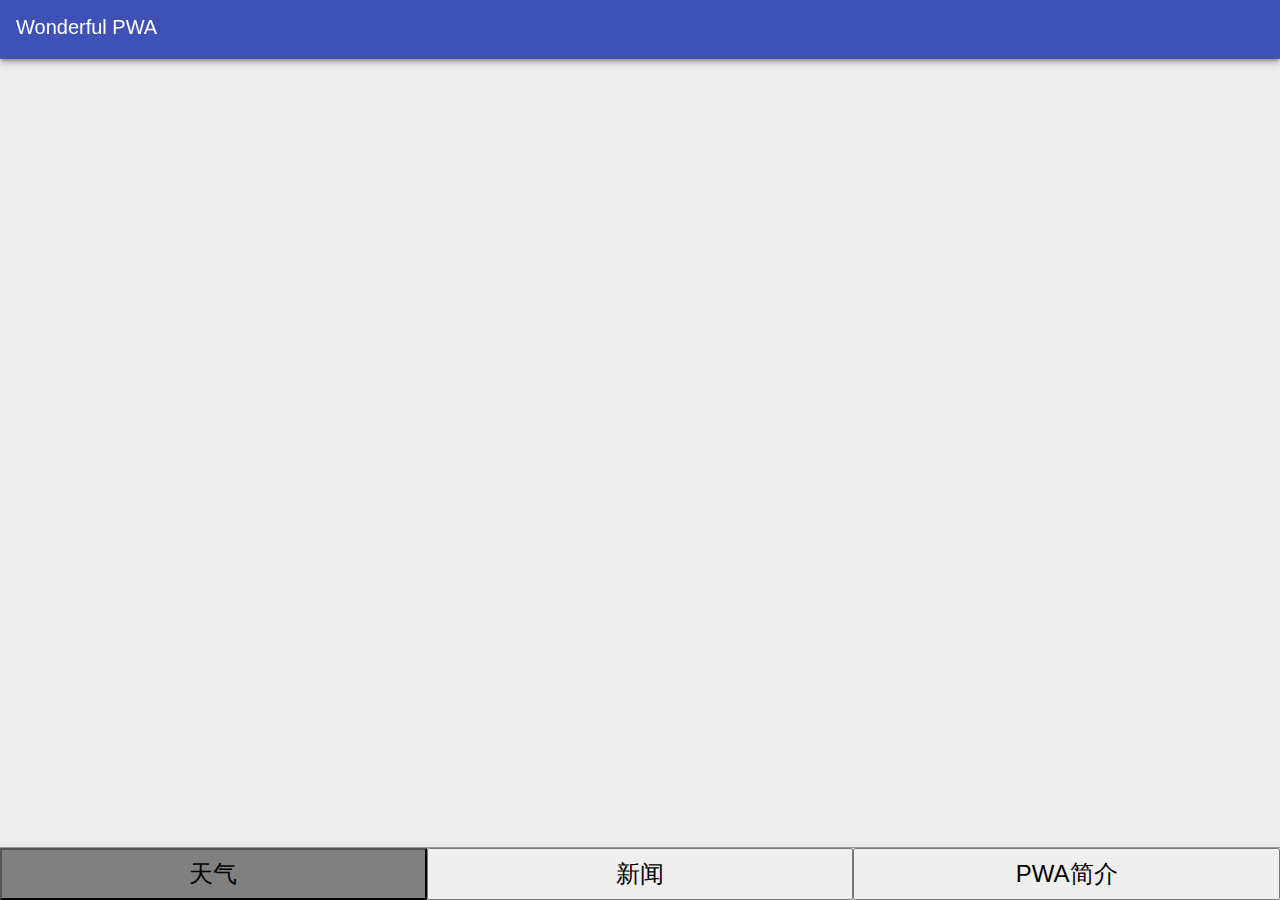
<file: index.html>
<!DOCTYPE html>
<html>

<head>
    <meta charset="utf-8" />
    <title>WonderfulPWA</title>
    <!-- 侵入式体验 -->
    <link rel="manifest" href="manifest.json">
    <meta name="apple-mobile-web-app-capable" content="yes">
    <meta name="apple-mobile-web-app-status-bar-style" content="black">
    <meta name="apple-mobile-web-app-title" content="WonderfulPWA">
    <meta name="msapplication-TileImage" content="images/icons/icon-144x144.png">
    <meta name="msapplication-TileColor" content="#2F3BA2">
    <link rel="stylesheet" type="text/css" href="">
    <!--     AppIcon for iOS -->
    <link rel="apple-touch-icon" href="images/icons/icon-152x152.png">
    <!-- 启动图 for iOS -->
    <link rel="apple-touch-startup-image" sizes="1125x2436" href="images/launch/iphoneX.png" media="(device-width: 375px) and (device-height: 812px) and (orientation: portrait) and (-webkit-device-pixel-ratio: 3)">
    <link rel="apple-touch-startup-image" sizes="1242x2208" href="images/launch/iphone6plus.png" media="(device-width: 414px) and (device-height: 736px) and (orientation: portrait) and (-webkit-device-pixel-ratio: 3)">
    <link rel="apple-touch-startup-image" sizes="750x1334" href="images/launch/iphone6.png" media="(device-width: 375px) and (device-height: 667px) and (orientation: portrait) and (-webkit-device-pixel-ratio: 2)">
    <link rel="apple-touch-startup-image" sizes="640x1136" href="images/launch/iphone5.png" media="(device-width: 320px) and (device-height: 568px) and (orientation: portrait) and (-webkit-device-pixel-ratio: 2)">
    <!-- 启动图动画 -->
    <script type="text/javascript">
    window.onload = function() {
        setTimeout("window.location.href = 'weather/index.html'", 0);
    };
    </script>
    <script src="/scripts/main.js" defer></script>
</head>

<body>
    <main style="background-color: black;">
    </main>
</body>

</html>
</file>
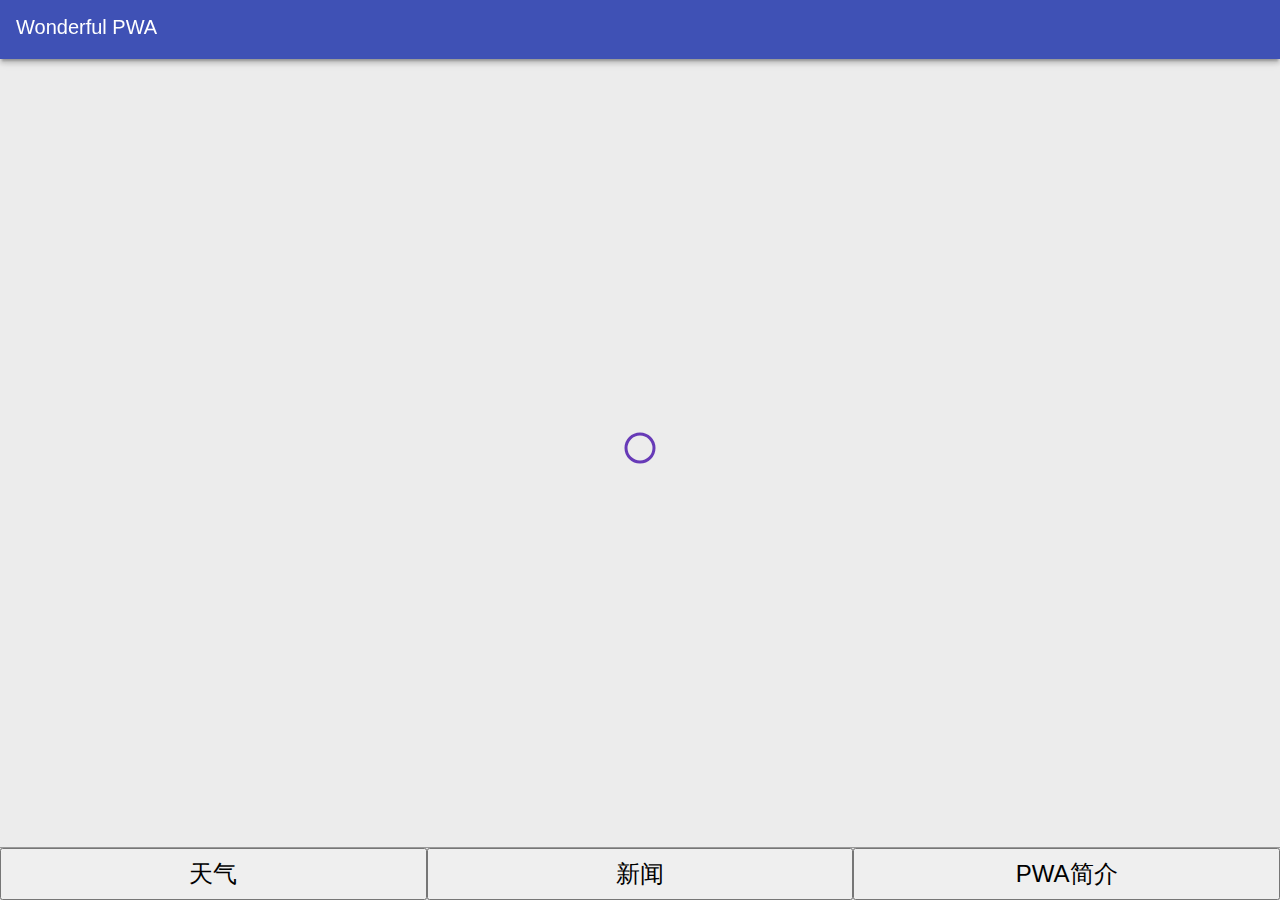
<file: AppShell/index.html>
<!DOCTYPE html>
<html>

<head>
    <meta charset="utf-8" />
    <title>WonderfulPWA</title>
    <meta name="viewport" content="target-densitydpi=device-dpi, width=device-width, initial-scale=1, user-scalable=no, minimum-scale=1.0, maximum-scale=1.0">
    <link rel="stylesheet" type="text/css" href="inline.css">
    <!-- defer 表示延时执行。添加事件需要页面加载完成后执行 -->
    <script type="text/javascript" src="shell.js" defer="defer"></script>
    <script src="/scripts/main.js" defer></script>
    <!-- 侵入式体验 -->
    <link rel="manifest" href="manifest.json">
    <meta name="apple-mobile-web-app-capable" content="yes">
    <meta name="apple-mobile-web-app-status-bar-style" content="black">
    <meta name="apple-mobile-web-app-title" content="WonderfulPWA">
    <link rel="apple-touch-icon" href="images/icons/icon-152x152.png">
    <meta name="msapplication-TileImage" content="images/icons/icon-144x144.png">
    <meta name="msapplication-TileColor" content="#2F3BA2">
</head>

<body>
    <!--顶部导航栏-->
    <header class="header">
        <h1 class="header__title">Wonderful PWA</h1>
    </header>
    <!--内容主体-->
    <main class="main">
    </main>
    <!-- loading动画 -->
    <div class="loader">
        <svg viewBox="0 0 32 32" width="32" height="32">
            <circle id="spinner" cx="16" cy="16" r="14" fill="none"></circle>
        </svg>
    </div>
    <!--底部导航栏-->
    <style type="text/css">
    /*以下为设置多栏div自动横向排列的样式*/
    </style>>
    <footer class="toolbar">
        <div class="toolbar__item">
            <button id="toolbarItem0" tag='0' class="toolbar__Item__Button">天气</button>
        </div>
        <div class="toolbar__item">
            <button id="toolbarItem1" tag='1' class="toolbar__Item__Button">新闻</button>
        </div>
        <div class="toolbar__item">
            <button id="toolbarItem2" tag='2' class="toolbar__Item__Button">PWA简介</button>
        </div>
    </footer>
</body>

</html>
</file>
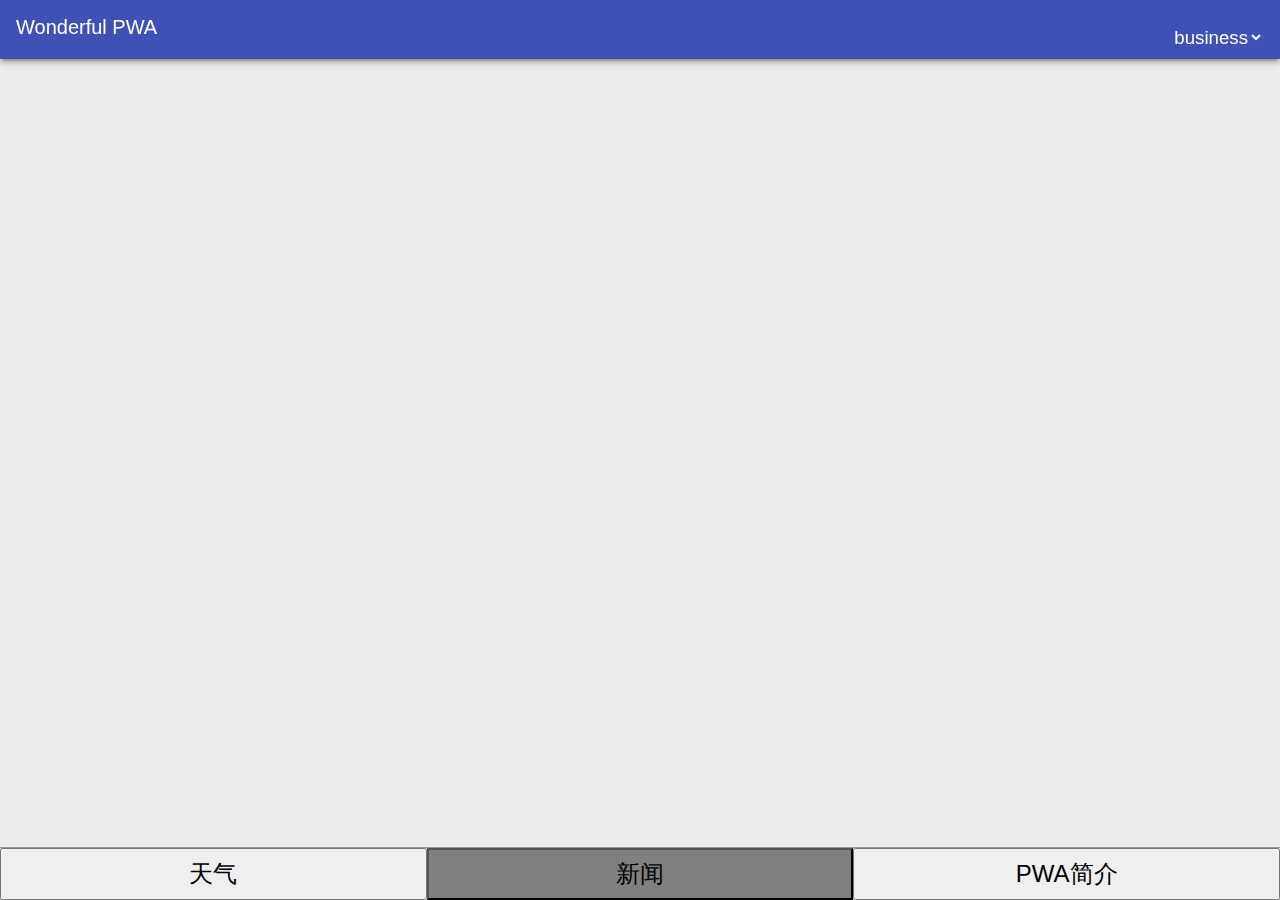
<file: news/index.html>
<!DOCTYPE html>
<html>

<head>
    <meta charset="utf-8" />
    <title>WonderfulPWA</title>
    <meta name="viewport" content="target-densitydpi=device-dpi, width=device-width, initial-scale=1, user-scalable=no, minimum-scale=1.0, maximum-scale=1.0">
    <link rel="stylesheet" type="text/css" href="../AppShell/inline.css">
    <!-- defer 表示延时执行。添加事件需要页面加载完成后执行 -->
    <script type="text/javascript" src="../AppShell/shell.js" defer="defer"></script>
    <script src="/scripts/main.js" defer></script>
    <!-- 侵入式体验 -->
    <link rel="manifest" href="/manifest.json">
    <meta name="apple-mobile-web-app-capable" content="yes">
    <meta name="apple-mobile-web-app-status-bar-style" content="black">
    <meta name="apple-mobile-web-app-title" content="WonderfulPWA">
    <link rel="apple-touch-icon" href="images/icons/icon-152x152.png">
    <meta name="msapplication-TileImage" content="images/icons/icon-144x144.png">
    <meta name="msapplication-TileColor" content="#2F3BA2">
    <!-- 新闻 -->
    <link rel="stylesheet" type="text/css" href="news.css">
    <script type="text/javascript" src="news.js" defer></script>
</head>

<body>
    <!--顶部导航栏-->
    <header class="header">
        <h1 class="header__title">Wonderful PWA</h1>
        <select id='sourceSelector'></select>
    </header>
    <!--内容主体-->
    <main class="main">
    </main>
    <!-- loading动画 -->
    <div class="loader" >
        <svg viewBox="0 0 32 32" width="32" height="32">
            <circle id="spinner" cx="16" cy="16" r="14" fill="none"></circle>
        </svg>
    </div>
    <!--底部导航栏-->
    <style type="text/css">
    /*以下为设置多栏div自动横向排列的样式*/
    </style>>
    <footer class="toolbar">
        <div class="toolbar__item">
            <button id="toolbarItem0" tag='0' class="toolbar__Item__Button">天气</button>
        </div>
        <div class="toolbar__item">
            <button id="toolbarItem1" tag='1' class="toolbar__Item__Button" style="background-color:gray;">新闻</button>
        </div>
        <div class="toolbar__item">
            <button id="toolbarItem2" tag='2' class="toolbar__Item__Button">PWA简介</button>
        </div>
    </footer>
</body>

</html>
</file>
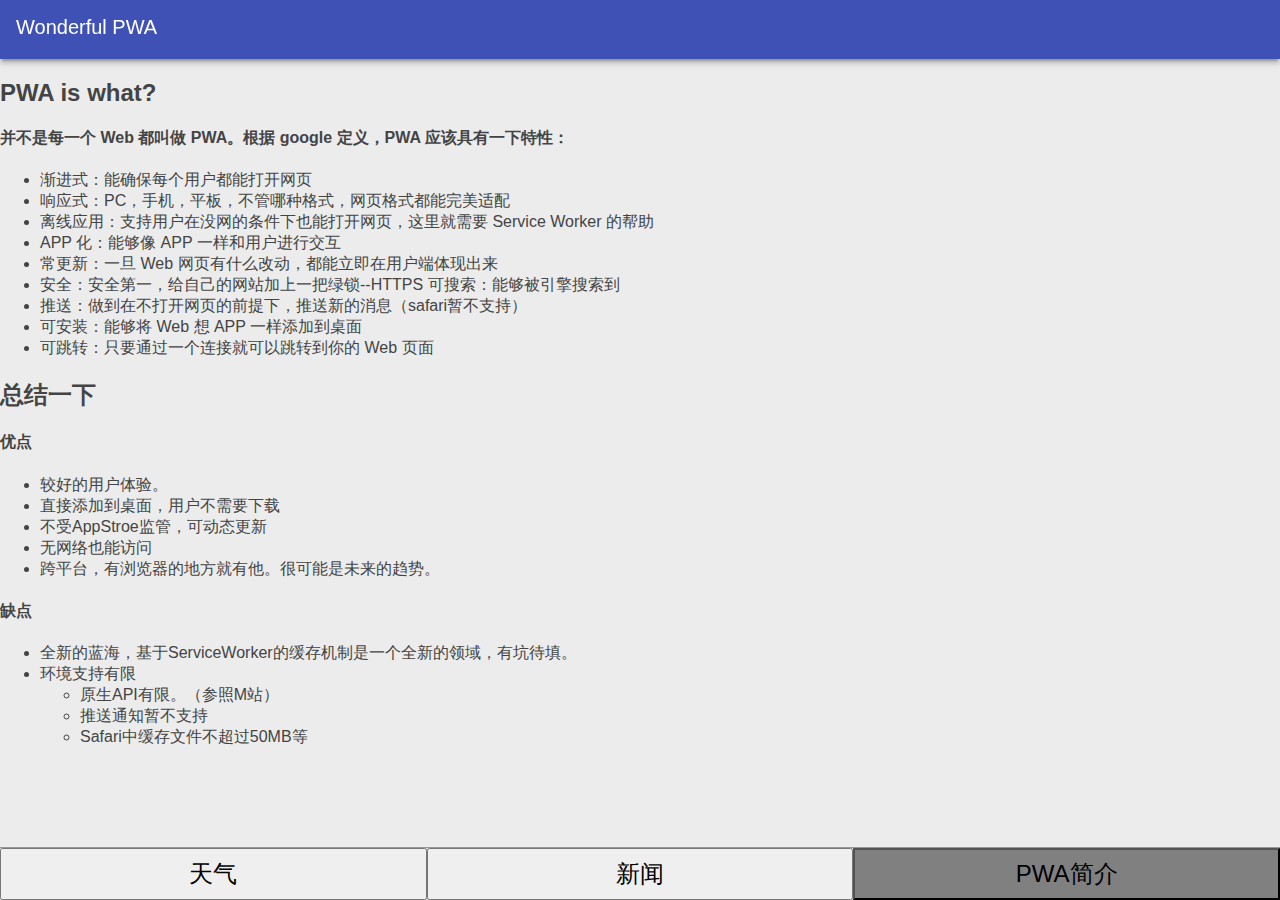
<file: other/index.html>
<!DOCTYPE html>
<html>

<head>
    <meta charset="utf-8" />
    <title>WonderfulPWA</title>
    <meta name="viewport" content="target-densitydpi=device-dpi, width=device-width, initial-scale=1, user-scalable=no, minimum-scale=1.0, maximum-scale=1.0">
    <link rel="stylesheet" type="text/css" href="../AppShell/inline.css">
    <!-- defer 表示延时执行。添加事件需要页面加载完成后执行 -->
    <script type="text/javascript" src="../AppShell/shell.js" defer="defer"></script>
    <script src="/scripts/main.js" defer></script>
    <!-- 侵入式体验 -->
    <link rel="manifest" href="/manifest.json">
    <meta name="apple-mobile-web-app-capable" content="yes">
    <meta name="apple-mobile-web-app-status-bar-style" content="black">
    <meta name="apple-mobile-web-app-title" content="WonderfulPWA">
    <link rel="apple-touch-icon" href="../images/icons/icon-152x152.png">
    <meta name="msapplication-TileImage" content="../images/icons/icon-144x144.png">
    <meta name="msapplication-TileColor" content="#2F3BA2">
</head>

<body>
    <!--顶部导航栏-->
    <header class="header">
        <h1 class="header__title">Wonderful PWA</h1>
    </header>
    <!--内容主体-->
    <main class="main">
        <h2 id="PWA is what?" data-source-line="3"><a class="markdownIt-Anchor" href="#PWA is what?"></a>PWA is what?</h2>
        <h4 id="并不是每一个-web-都叫做-pwa-根据-google-定义pwa-应该具有一下特性" data-source-line="4"><a class="markdownIt-Anchor" href="#并不是每一个-web-都叫做-pwa-根据-google-定义pwa-应该具有一下特性"></a>并不是每一个 Web 都叫做 PWA。根据 google 定义，PWA 应该具有一下特性：</h4>
        <ul data-source-line="6">
            <li>渐进式：能确保每个用户都能打开网页</li>
            <li>响应式：PC，手机，平板，不管哪种格式，网页格式都能完美适配</li>
            <li>离线应用：支持用户在没网的条件下也能打开网页，这里就需要 Service Worker 的帮助</li>
            <li>APP 化：能够像 APP 一样和用户进行交互</li>
            <li>常更新：一旦 Web 网页有什么改动，都能立即在用户端体现出来</li>
            <li>安全：安全第一，给自己的网站加上一把绿锁--HTTPS 可搜索：能够被引擎搜索到
            </li>
            <li>推送：做到在不打开网页的前提下，推送新的消息（safari暂不支持）</li>
            <li>可安装：能够将 Web 想 APP 一样添加到桌面</li>
            <li>可跳转：只要通过一个连接就可以跳转到你的 Web 页面</li>
        </ul>
        <h2 id="总结一下" data-source-line="17"><a class="markdownIt-Anchor" href="#总结一下"></a>总结一下</h2>
        <h4 id="优点" data-source-line="18"><a class="markdownIt-Anchor" href="#优点"></a>优点</h4>
        <ul data-source-line="20">
            <li>较好的用户体验。</li>
            <li>直接添加到桌面，用户不需要下载</li>
            <li>不受AppStroe监管，可动态更新</li>
            <li>无网络也能访问</li>
            <li>跨平台，有浏览器的地方就有他。很可能是未来的趋势。</li>
        </ul>
        <h4 id="缺点" data-source-line="26"><a class="markdownIt-Anchor" href="#缺点"></a>缺点</h4>
        <ul data-source-line="28">
            <li>全新的蓝海，基于ServiceWorker的缓存机制是一个全新的领域，有坑待填。</li>
            <li>环境支持有限
                <ul>
                    <li>原生API有限。（参照M站）</li>
                    <li>推送通知暂不支持</li>
                    <li>Safari中缓存文件不超过50MB等</li>
                </ul>
            </li>
        </ul>
    </main>
    <!-- loading动画 -->
    <div class="loader" style="display: none;">
        <svg viewBox="0 0 32 32" width="32" height="32">
            <circle id="spinner" cx="16" cy="16" r="14" fill="none"></circle>
        </svg>
    </div>
    <!--底部导航栏-->
    <style type="text/css">
    /*以下为设置多栏div自动横向排列的样式*/
    </style>>
    <footer class="toolbar">
        <div class="toolbar__item">
            <button id="toolbarItem0" tag='0' class="toolbar__Item__Button">天气</button>
        </div>
        <div class="toolbar__item">
            <button id="toolbarItem1" tag='1' class="toolbar__Item__Button">新闻</button>
        </div>
        <div class="toolbar__item">
            <button id="toolbarItem2" tag='2' class="toolbar__Item__Button" style="background-color:gray;">PWA简介</button>
        </div>
    </footer>
</body>

</html>
</file>
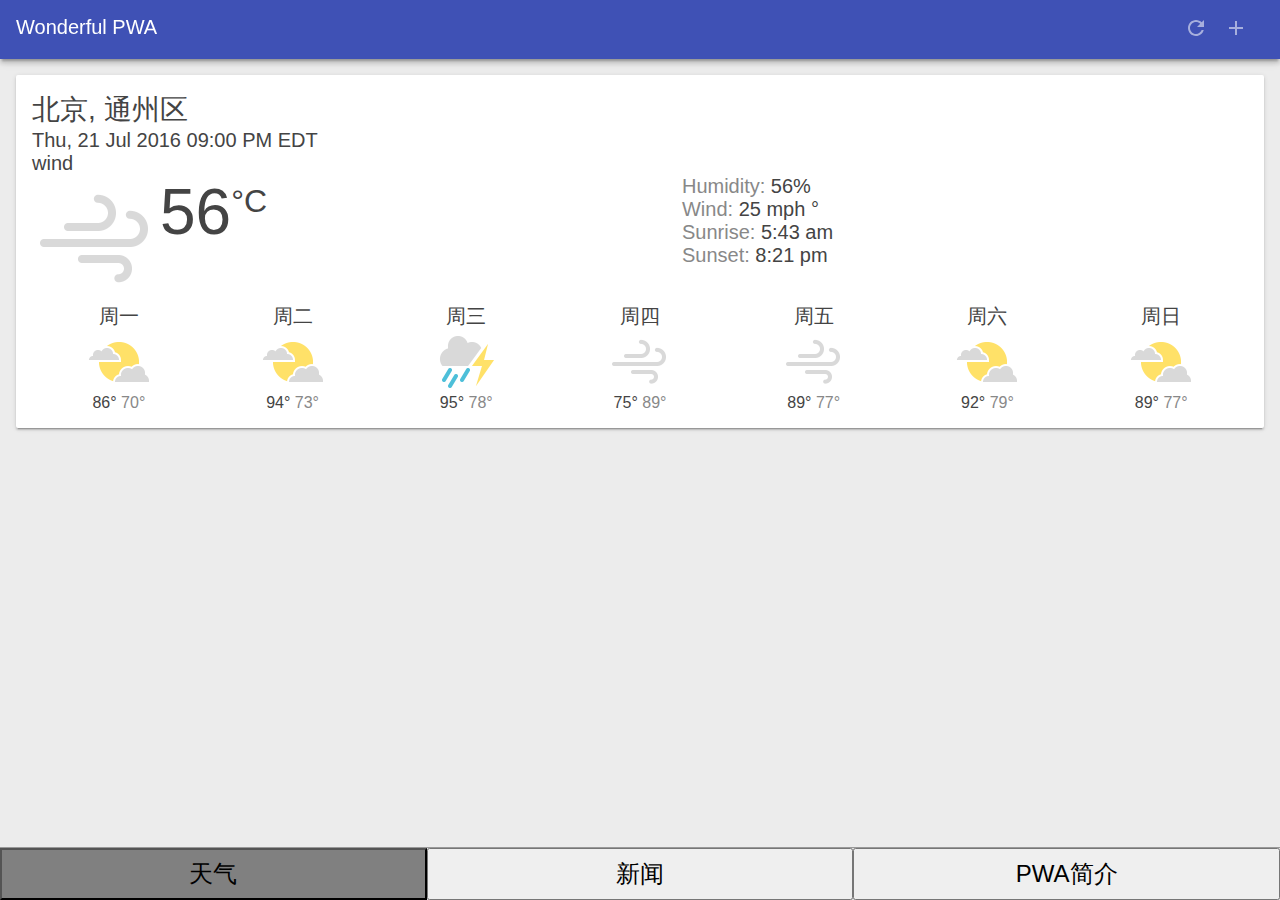
<file: weather/index.html>
<!DOCTYPE html>
<html>

<head>
    <meta charset="utf-8" />
    <title>WonderfulPWA</title>
    <link rel="manifest" href="/manifest.json">
    <meta name="viewport" content="target-densitydpi=device-dpi, width=device-width, initial-scale=1, user-scalable=no, minimum-scale=1.0, maximum-scale=1.0">
    <link rel="stylesheet" type="text/css" href="../AppShell/inline.css">
    <!-- defer 表示延时执行。添加事件需要页面加载完成后执行 -->
    <script type="text/javascript" src="../AppShell/shell.js" defer="defer"></script>
    <script src="/scripts/main.js" defer></script>
    <!-- 侵入式体验 -->
    <link rel="manifest" href="manifest.json">
    <meta name="apple-mobile-web-app-capable" content="yes">
    <meta name="apple-mobile-web-app-status-bar-style" content="black">
    <meta name="apple-mobile-web-app-title" content="WonderfulPWA">
    <link rel="apple-touch-icon" href="../images/icons/icon-152x152.png">
    <meta name="msapplication-TileImage" content="../images/icons/icon-144x144.png">
    <meta name="msapplication-TileColor" content="#2F3BA2">
    <!-- 天气 -->
    <script type="text/javascript" src="scripts/app.js" defer></script>
    <link rel="stylesheet" type="text/css" href="styles/weather.css">


    <!-- iPhone 6 Plus portrait startup image -->  
    <link href="../images/luanch/iphone6plus.png" media="(device-width: 414px) and (device-height: 736px)  
                     and (-webkit-device-pixel-ratio: 3)  
                     and (orientation: portrait)" rel="apple-touch-startup-image">  
    <!-- iPhone 6 startup image -->  
    <link href="../images/luanch/iphone6.png" media="(device-width: 375px) and (device-height: 667px)  
                     and (-webkit-device-pixel-ratio: 2)" rel="apple-touch-startup-image">  
     
    <!-- iPhone 5 startup image -->  
    <link href="../images/luanch/iphone5.png" media="(device-width: 320px) and (device-height: 568px)  
                     and (-webkit-device-pixel-ratio: 2)" rel="apple-touch-startup-image">  
</head>

<body>
    <!--顶部导航栏-->
    <header class="header">
        <h1 class="header__title">Wonderful PWA</h1>
        <button id="butRefresh" class="headerButton" aria-label="Refresh"></button>
        <button id="butAdd" class="headerButton" aria-label="Add"></button>
    </header>
    <!--内容主体-->
    <main class="main">
        <div class="card cardTemplate weather-forecast" hidden>
            <div class="city-key" hidden></div>
            <div class="card-last-updated" hidden></div>
            <div class="location"></div>
            <div class="date"></div>
            <div class="description"></div>
            <div class="current">
                <div class="visual">
                    <div class="icon"></div>
                    <div class="temperature">
                        <span class="value"></span><span class="scale">°C</span>
                    </div>
                </div>
                <div class="description">
                    <div class="humidity"></div>
                    <div class="wind">
                        <span class="value"></span>
                        <span class="scale">mph</span>
                        <span class="direction"></span>°
                    </div>
                    <div class="sunrise"></div>
                    <div class="sunset"></div>
                </div>
            </div>
            <div class="future">
                <div class="oneday">
                    <div class="date"></div>
                    <div class="icon"></div>
                    <div class="temp-high">
                        <span class="value"></span>°
                    </div>
                    <div class="temp-low">
                        <span class="value"></span>°
                    </div>
                </div>
                <div class="oneday">
                    <div class="date"></div>
                    <div class="icon"></div>
                    <div class="temp-high">
                        <span class="value"></span>°
                    </div>
                    <div class="temp-low">
                        <span class="value"></span>°
                    </div>
                </div>
                <div class="oneday">
                    <div class="date"></div>
                    <div class="icon"></div>
                    <div class="temp-high">
                        <span class="value"></span>°
                    </div>
                    <div class="temp-low">
                        <span class="value"></span>°
                    </div>
                </div>
                <div class="oneday">
                    <div class="date"></div>
                    <div class="icon"></div>
                    <div class="temp-high">
                        <span class="value"></span>°
                    </div>
                    <div class="temp-low">
                        <span class="value"></span>°
                    </div>
                </div>
                <div class="oneday">
                    <div class="date"></div>
                    <div class="icon"></div>
                    <div class="temp-high">
                        <span class="value"></span>°
                    </div>
                    <div class="temp-low">
                        <span class="value"></span>°
                    </div>
                </div>
                <div class="oneday">
                    <div class="date"></div>
                    <div class="icon"></div>
                    <div class="temp-high">
                        <span class="value"></span>°
                    </div>
                    <div class="temp-low">
                        <span class="value"></span>°
                    </div>
                </div>
                <div class="oneday">
                    <div class="date"></div>
                    <div class="icon"></div>
                    <div class="temp-high">
                        <span class="value"></span>°
                    </div>
                    <div class="temp-low">
                        <span class="value"></span>°
                    </div>
                </div>
            </div>
        </div>
    </main>
    <div class="dialog-container">
        <div class="dialog">
            <div class="dialog-title">添加新的地区</div>
            <div class="dialog-body">
                <select id="selectCityToAdd">
                    <!-- Values map to Yahoo Weather API Where On Earth Identifiers (WOEIDs).
               https://developer.yahoo.com/weather/documentation.html#req -->
                    <option value="2151194">北京, 通州区</option>
                    <option value="2150987">北京, 大兴区</option>
                    <option value="2151335">北京, 房山区</option>
                    <option value="2150935">北京, 丰台区</option>
                    <option value="2151337">北京, 密云区</option>
                    <option value="2151341">北京, 顺义区</option>
                    <option value="2151334">北京, 昌平区</option>
                </select>
            </div>
            <div class="dialog-buttons">
                <button id="butAddCity" class="button">添加</button>
                <button id="butAddCancel" class="button">取消</button>
            </div>
        </div>
    </div>
    <!-- loading动画 -->
    <div class="loader" style="display: none;">
        <svg viewBox="0 0 32 32" width="32" height="32">
            <circle id="spinner" cx="16" cy="16" r="14" fill="none"></circle>
        </svg>
    </div>
    <!--底部导航栏-->
    <style type="text/css">
    /*以下为设置多栏div自动横向排列的样式*/
    </style>>
    <footer class="toolbar">
        <div class="toolbar__item">
            <button id="toolbarItem0" tag='0' class="toolbar__Item__Button" style="background-color:gray;">天气</button>
        </div>
        <div class="toolbar__item">
            <button id="toolbarItem1" tag='1' class="toolbar__Item__Button">新闻</button>
        </div>
        <div class="toolbar__item">
            <button id="toolbarItem2" tag='2' class="toolbar__Item__Button">PWA简介</button>
        </div>
    </footer>
</body>

</html>
</file>
<file: AppShell/inline.css>
/*
 * Copyright 2016 Google Inc.
 * 
 * Licensed under the Apache License, Version 2.0 (the "License");
 * you may not use this file except in compliance with the License.
 * You may obtain a copy of the License at
 * 
 *      http://www.apache.org/licenses/LICENSE-2.0
 * 
 * Unless required by applicable law or agreed to in writing, software
 * distributed under the License is distributed on an "AS IS" BASIS,
 * WITHOUT WARRANTIES OR CONDITIONS OF ANY KIND, either express or implied.
 * See the License for the specific language governing permissions and
 * limitations under the License.
 */

* {
    box-sizing: border-box;
}

html,
body {
    padding: 0;
    margin: 0;
    height: 100%;
    width: 100%;
    font-family: 'Helvetica', 'Verdana', sans-serif;
    font-weight: 400;
    font-display: optional;
    color: #444;
    -webkit-font-smoothing: antialiased;
    -moz-osx-font-smoothing: grayscale;
}

html {
    overflow: hidden;
}

body {
    display: -webkit-box;
    display: -webkit-flex;
    display: -ms-flexbox;
    display: flex;
    -webkit-box-orient: vertical;
    -webkit-box-direction: normal;
    -webkit-flex-direction: column;
    -ms-flex-direction: column;
    flex-direction: column;
    -webkit-flex-wrap: nowrap;
    -ms-flex-wrap: nowrap;
    flex-wrap: nowrap;
    -webkit-box-pack: start;
    -webkit-justify-content: flex-start;
    -ms-flex-pack: start;
    justify-content: flex-start;
    -webkit-box-align: stretch;
    -webkit-align-items: stretch;
    -ms-flex-align: stretch;
    align-items: stretch;
    -webkit-align-content: stretch;
    -ms-flex-line-pack: stretch;
    align-content: stretch;
    background: #ececec;
}

.header {
    width: 100%;
    height: 44pt;
    color: #FFF;
    background: #3F51B5;
    position: fixed;
    font-size: 20px;
    box-shadow: 0 4px 5px 0 rgba(0, 0, 0, 0.14), 0 2px 9px 1px rgba(0, 0, 0, 0.12), 0 4px 2px -2px rgba(0, 0, 0, 0.2);
    padding: 16px 16px 0 16px;
    will-change: transform;
    display: -webkit-box;
    display: -webkit-flex;
    display: -ms-flexbox;
    display: flex;
    -webkit-box-orient: horizontal;
    -webkit-box-direction: normal;
    -webkit-flex-direction: row;
    -ms-flex-direction: row;
    flex-direction: row;
    -webkit-flex-wrap: nowrap;
    -ms-flex-wrap: nowrap;
    flex-wrap: nowrap;
    -webkit-box-pack: start;
    -webkit-justify-content: flex-start;
    -ms-flex-pack: start;
    justify-content: flex-start;
    -webkit-box-align: stretch;
    -webkit-align-items: stretch;
    -ms-flex-align: stretch;
    align-items: stretch;
    -webkit-align-content: center;
    -ms-flex-line-pack: center;
    align-content: center;
    -webkit-transition: -webkit-transform 0.233s cubic-bezier(0, 0, 0.21, 1) 0.1s;
    transition: -webkit-transform 0.233s cubic-bezier(0, 0, 0.21, 1) 0.1s;
    transition: transform 0.233s cubic-bezier(0, 0, 0.21, 1) 0.1s;
    transition: transform 0.233s cubic-bezier(0, 0, 0.21, 1) 0.1s, -webkit-transform 0.233s cubic-bezier(0, 0, 0.21, 1) 0.1s;
    z-index: 1000;
}

.header .headerButton {
    width: 24px;
    height: 24px;
    margin-right: 16px;
    text-indent: -30000px;
    overflow: hidden;
    opacity: 0.54;
    -webkit-transition: opacity 0.333s cubic-bezier(0, 0, 0.21, 1);
    transition: opacity 0.333s cubic-bezier(0, 0, 0.21, 1);
    border: none;
    outline: none;
    cursor: pointer;
}

.header__title {
    font-weight: 400;
    font-size: 20px;
    margin: 0;
    -webkit-box-flex: 1;
    -webkit-flex: 1;
    -ms-flex: 1;
    flex: 1;
}

.loader {
    left: 50%;
    top: 50%;
    position: fixed;
    -webkit-transform: translate(-50%, -50%);
    transform: translate(-50%, -50%);
}

.loader #spinner {
    box-sizing: border-box;
    stroke: #673AB7;
    stroke-width: 3px;
    -webkit-transform-origin: 50%;
    transform-origin: 50%;
    -webkit-animation: line 1.6s cubic-bezier(0.4, 0, 0.2, 1) infinite, rotate 1.6s linear infinite;
    animation: line 1.6s cubic-bezier(0.4, 0, 0.2, 1) infinite, rotate 1.6s linear infinite;
}


@-webkit-keyframes rotate {
  from {
    -webkit-transform: rotate(0);
            transform: rotate(0); }
  to {
    -webkit-transform: rotate(450deg);
            transform: rotate(450deg); } }

@keyframes rotate {
  from {
    -webkit-transform: rotate(0);
            transform: rotate(0); }
  to {
    -webkit-transform: rotate(450deg);
            transform: rotate(450deg); } }

@-webkit-keyframes line {
  0% {
    stroke-dasharray: 2, 85.964;
    -webkit-transform: rotate(0);
            transform: rotate(0); }
  50% {
    stroke-dasharray: 65.973, 21.9911;
    stroke-dashoffset: 0; }
  100% {
    stroke-dasharray: 2, 85.964;
    stroke-dashoffset: -65.973;
    -webkit-transform: rotate(90deg);
            transform: rotate(90deg); } }

@keyframes line {
  0% {
    stroke-dasharray: 2, 85.964;
    -webkit-transform: rotate(0);
            transform: rotate(0); }
  50% {
    stroke-dasharray: 65.973, 21.9911;
    stroke-dashoffset: 0; }
  100% {
    stroke-dasharray: 2, 85.964;
    stroke-dashoffset: -65.973;
    -webkit-transform: rotate(90deg);
            transform: rotate(90deg); } }


/*以下为设置多栏div自动横向排列的样式*/
.toolbar {
    left: 0px;
    bottom: 0px;
    width: 100%;
    height: 40pt;
    background-color: #ddd;
    position: fixed;
    display: flex;
    flex-direction: row;
    flex-wrap: wrap;
}

.toolbar__item {
    /*这是关键*/
    flex: auto;
    /*每个元素的初始化宽度,这是关键*/
    width: 33.3%;
    border-top:1px solid #999;
    height: 100%;
    text-align: center;
}

.toolbar__item button {
    width: 100%;
    height: 100%;
    font-size: 18pt;
    text-align: center;
}

.main {
    margin-top: 44pt;
    margin-bottom: 20pt;
    -webkit-box-flex: 1;
    -webkit-flex: 1;
    -ms-flex: 1;
    flex: 1;
    overflow-x: hidden;
    overflow-y: auto;
    -webkit-overflow-scrolling: touch;
}
</file>
<file: news/news.css>
.article h2 {
  font-family: Georgia, 'Times New Roman', Times, serif;
}

.article a,
.article a:visited {
  text-decoration: none;
  color: inherit;
}

.article img {
  width: 100%;
}

option {
color: white;
}


select {
    background:transparent;
    border:none;
    width: 80pt;
    color: white;
right: 0px;
    font-size: 14pt;
    -webkit-box-flex: 1;
    -webkit-flex: 1;
    -ms-flex: 1;
    flex: 1;
    text-align: right;
}
</file>
<file: weather/styles/weather.css>
/*
 * Copyright 2016 Google Inc.
 * 
 * Licensed under the Apache License, Version 2.0 (the "License");
 * you may not use this file except in compliance with the License.
 * You may obtain a copy of the License at
 * 
 *      http://www.apache.org/licenses/LICENSE-2.0
 * 
 * Unless required by applicable law or agreed to in writing, software
 * distributed under the License is distributed on an "AS IS" BASIS,
 * WITHOUT WARRANTIES OR CONDITIONS OF ANY KIND, either express or implied.
 * See the License for the specific language governing permissions and
 * limitations under the License.
 */

.header #butRefresh {
    background: url(../images/ic_refresh_white_24px.svg);
}

.header #butAdd {
    background: url(../images/ic_add_white_24px.svg) center center no-repeat;
}
 
.dialog-container {
  background: rgba(0, 0, 0, 0.57);
  position: fixed;
  left: 0;
  top: 0;
  width: 100%;
  height: 100%;
  opacity: 0;
  pointer-events: none;
  will-change: opacity;
  -webkit-transition: opacity 0.333s cubic-bezier(0, 0, 0.21, 1);
  transition: opacity 0.333s cubic-bezier(0, 0, 0.21, 1); }

.dialog-container--visible {
  opacity: 1;
  pointer-events: auto; }

.dialog {
  background: #FFF;
  border-radius: 2px;
  box-shadow: 0 0 14px rgba(0, 0, 0, 0.24), 0 14px 28px rgba(0, 0, 0, 0.48);
  min-width: 280px;
  position: absolute;
  left: 50%;
  top: 50%;
  -webkit-transform: translate(-50%, -50%) translateY(30px);
          transform: translate(-50%, -50%) translateY(30px);
  -webkit-transition: -webkit-transform 0.333s cubic-bezier(0, 0, 0.21, 1) 0.05s;
  transition: -webkit-transform 0.333s cubic-bezier(0, 0, 0.21, 1) 0.05s;
  transition: transform 0.333s cubic-bezier(0, 0, 0.21, 1) 0.05s;
  transition: transform 0.333s cubic-bezier(0, 0, 0.21, 1) 0.05s, -webkit-transform 0.333s cubic-bezier(0, 0, 0.21, 1) 0.05s; }

.dialog > div {
  padding-left: 24px;
  padding-right: 24px; }

.dialog-title {
  padding-top: 20px;
  font-size: 1.25em; }

.dialog-body {
  padding-top: 20px;
  padding-bottom: 24px; }
  .dialog-body select {
    width: 100%;
    font-size: 2em; }

.dialog-buttons {
  padding: 8px !important;
  float: right; }

.card {
  padding: 16px;
  position: relative;
  box-sizing: border-box;
  background: #fff;
  border-radius: 2px;
  margin: 16px;
  box-shadow: 0 2px 2px 0 rgba(0, 0, 0, 0.14), 0 3px 1px -2px rgba(0, 0, 0, 0.2), 0 1px 5px 0 rgba(0, 0, 0, 0.12); }

.weather-forecast .location {
  font-size: 1.75em; }

.weather-forecast .date, .weather-forecast .description {
  font-size: 1.25em; }

.weather-forecast .current {
  display: -webkit-box;
  display: -webkit-flex;
  display: -ms-flexbox;
  display: flex; }
  .weather-forecast .current .icon {
    width: 128px;
    height: 128px; }
  .weather-forecast .current .visual {
    display: -webkit-box;
    display: -webkit-flex;
    display: -ms-flexbox;
    display: flex;
    font-size: 4em; }
    .weather-forecast .current .visual .scale {
      font-size: 0.5em;
      vertical-align: super; }
  .weather-forecast .current .visual, .weather-forecast .current .description {
    -webkit-box-flex: 1;
    -webkit-flex-grow: 1;
        -ms-flex-positive: 1;
            flex-grow: 1; }
  .weather-forecast .current .sunset:before {
    content: "Sunset: ";
    color: #888; }
  .weather-forecast .current .wind:before {
    content: "Wind: ";
    color: #888; }
  .weather-forecast .current .sunrise:before {
    content: "Sunrise: ";
    color: #888; }
  .weather-forecast .current .humidity:before {
    content: "Humidity: ";
    color: #888; }
  .weather-forecast .current .pollen:before {
    content: "Pollen Count: ";
    color: #888; }
  .weather-forecast .current .pcount:before {
    content: "Pollen ";
    color: #888; }

.weather-forecast .future {
  display: -webkit-box;
  display: -webkit-flex;
  display: -ms-flexbox;
  display: flex; }
  .weather-forecast .future .oneday {
    -webkit-box-flex: 1;
    -webkit-flex-grow: 1;
        -ms-flex-positive: 1;
            flex-grow: 1;
    text-align: center; }
    .weather-forecast .future .oneday .icon {
      width: 64px;
      height: 64px;
      margin-left: auto;
      margin-right: auto; }
    .weather-forecast .future .oneday .temp-high, .weather-forecast .future .oneday .temp-low {
      display: inline-block; }
    .weather-forecast .future .oneday .temp-low {
      color: #888; }

.weather-forecast .icon {
  background-repeat: no-repeat;
  background-size: contain; }
  .weather-forecast .icon.clear-day {
    background-image: url("../images/clear.png"); }
  .weather-forecast .icon.clear {
    background-image: url("../images/clear.png"); }
  .weather-forecast .icon.clear-night {
    background-image: url("../images/clear.png"); }
  .weather-forecast .icon.rain {
    background-image: url("../images/rain.png"); }
  .weather-forecast .icon.snow {
    background-image: url("../images/snow.png"); }
  .weather-forecast .icon.sleet {
    background-image: url("../images/sleet.png"); }
  .weather-forecast .icon.windy {
    background-image: url("../images/wind.png"); }
  .weather-forecast .icon.fog {
    background-image: url("../images/fog.png"); }
  .weather-forecast .icon.cloudy {
    background-image: url("../images/cloudy.png"); }
  .weather-forecast .icon.partly-cloudy-day {
    background-image: url("../images/partly-cloudy.png"); }
  .weather-forecast .icon.partly-cloudy-night {
    background-image: url("../images/partly-cloudy.png"); }
  .weather-forecast .icon.thunderstorms {
    background-image: url("../images/thunderstorm.png"); }

@media (max-width: 450px) {
  .weather-forecast .date, .weather-forecast .description {
    font-size: 0.9em; }
  .weather-forecast .current .icon {
    width: 96px;
    height: 96px; }
  .weather-forecast .current .visual {
    font-size: 3em; }
  .weather-forecast .future .oneday .icon {
    width: 32px;
    height: 32px; } }

.mdl-button {
  background: transparent;
  border: none;
  border-radius: 2px;
  color: black;
  position: relative;
  height: 36px;
  margin: 0;
  min-width: 64px;
  padding: 0 16px;
  display: inline-block;
  font-family: "Roboto", "Helvetica", "Arial", sans-serif;
  font-size: 14px;
  font-weight: 500;
  text-transform: uppercase;
  line-height: 1;
  letter-spacing: 0;
  overflow: hidden;
  will-change: box-shadow;
  -webkit-transition: box-shadow 0.2s cubic-bezier(0.4, 0, 1, 1), background-color 0.2s cubic-bezier(0.4, 0, 0.2, 1), color 0.2s cubic-bezier(0.4, 0, 0.2, 1);
  transition: box-shadow 0.2s cubic-bezier(0.4, 0, 1, 1), background-color 0.2s cubic-bezier(0.4, 0, 0.2, 1), color 0.2s cubic-bezier(0.4, 0, 0.2, 1);
  outline: none;
  cursor: pointer;
  text-decoration: none;
  text-align: center;
  line-height: 36px;
  vertical-align: middle; }
  .mdl-button::-moz-focus-inner {
    border: 0; }
  .mdl-button:hover {
    background-color: rgba(158, 158, 158, 0.2); }
  .mdl-button:focus:not(:active) {
    background-color: rgba(0, 0, 0, 0.12); }
  .mdl-button:active {
    background-color: rgba(158, 158, 158, 0.4); }
  .mdl-button.mdl-button--colored {
    color: #3f51b5; }
    .mdl-button.mdl-button--colored:focus:not(:active) {
      background-color: rgba(0, 0, 0, 0.12); }

.mdl-button--primary.mdl-button--primary {
  color: #3f51b5; }
  .mdl-button--primary.mdl-button--primary .mdl-ripple {
    background: white; }
  .mdl-button--primary.mdl-button--primary.mdl-button--raised, .mdl-button--primary.mdl-button--primary.mdl-button--fab {
    color: white;
    background-color: #3f51b5; }
</file>
